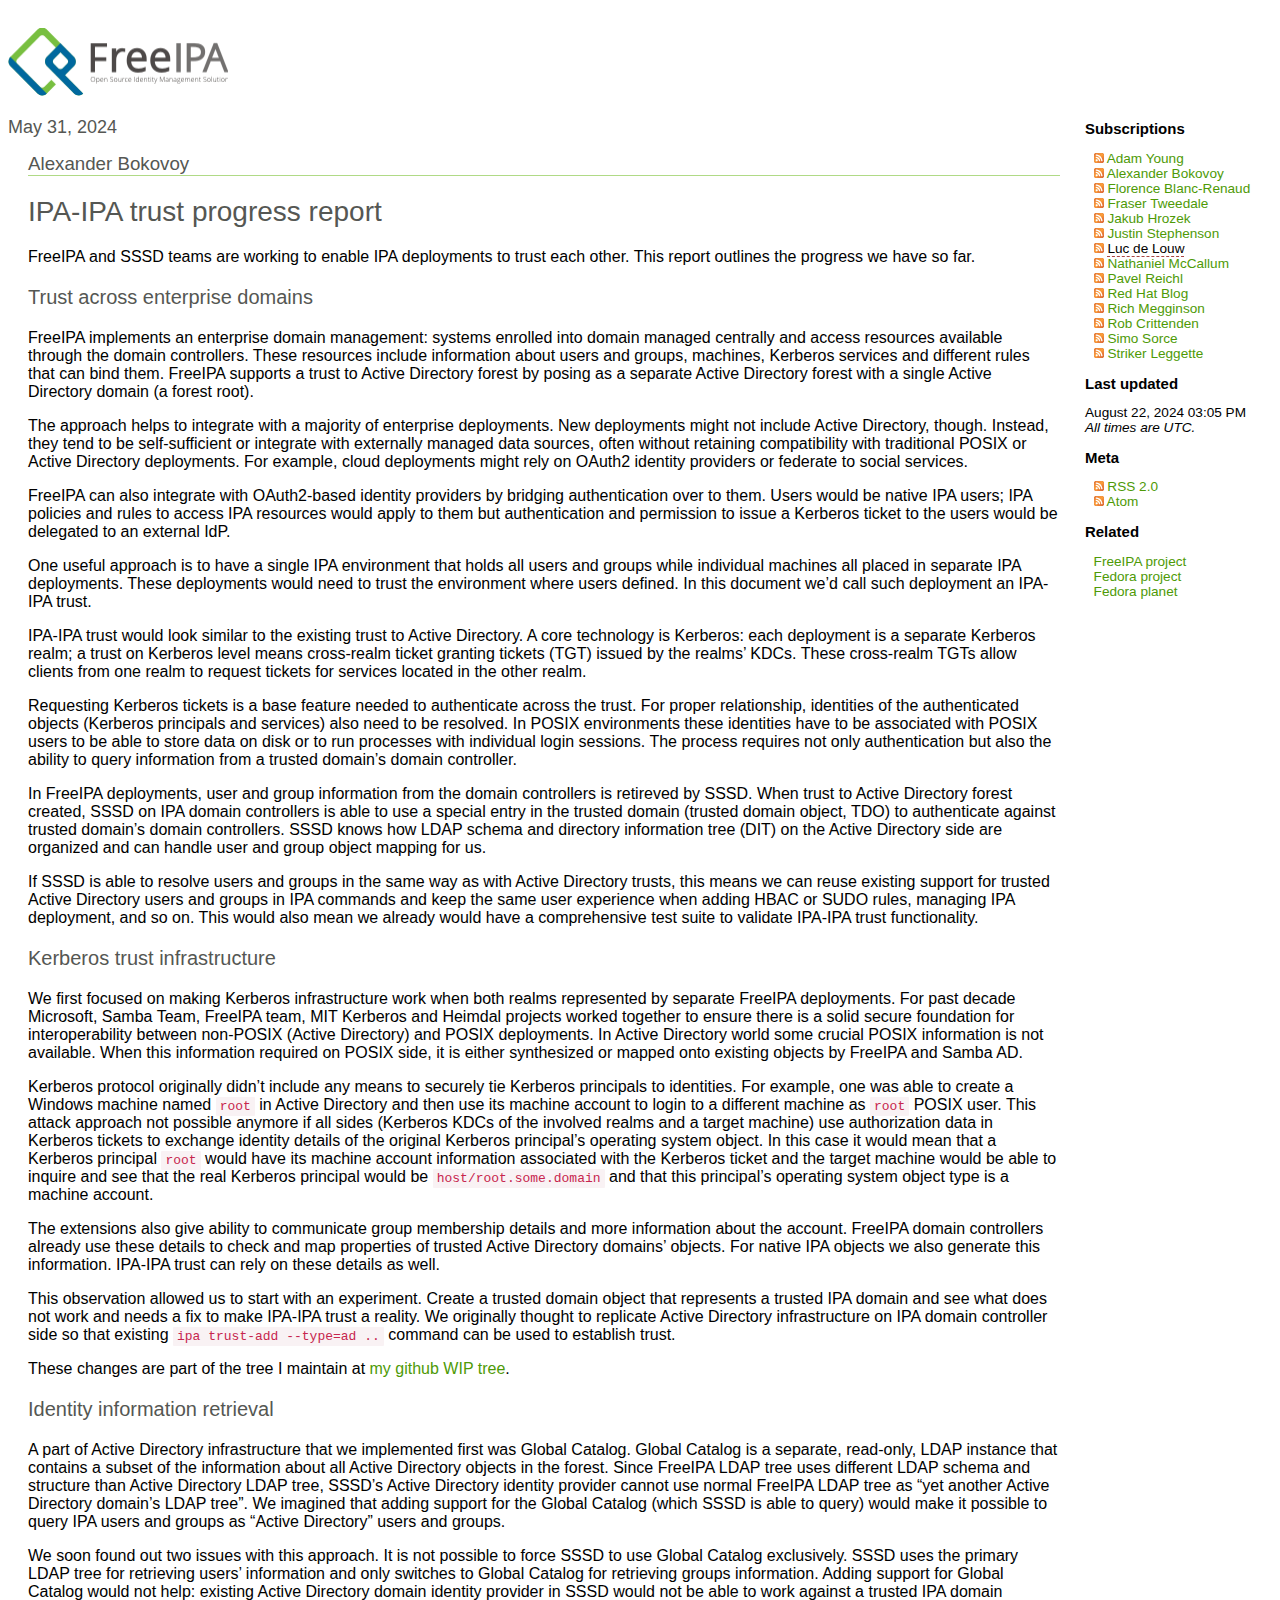
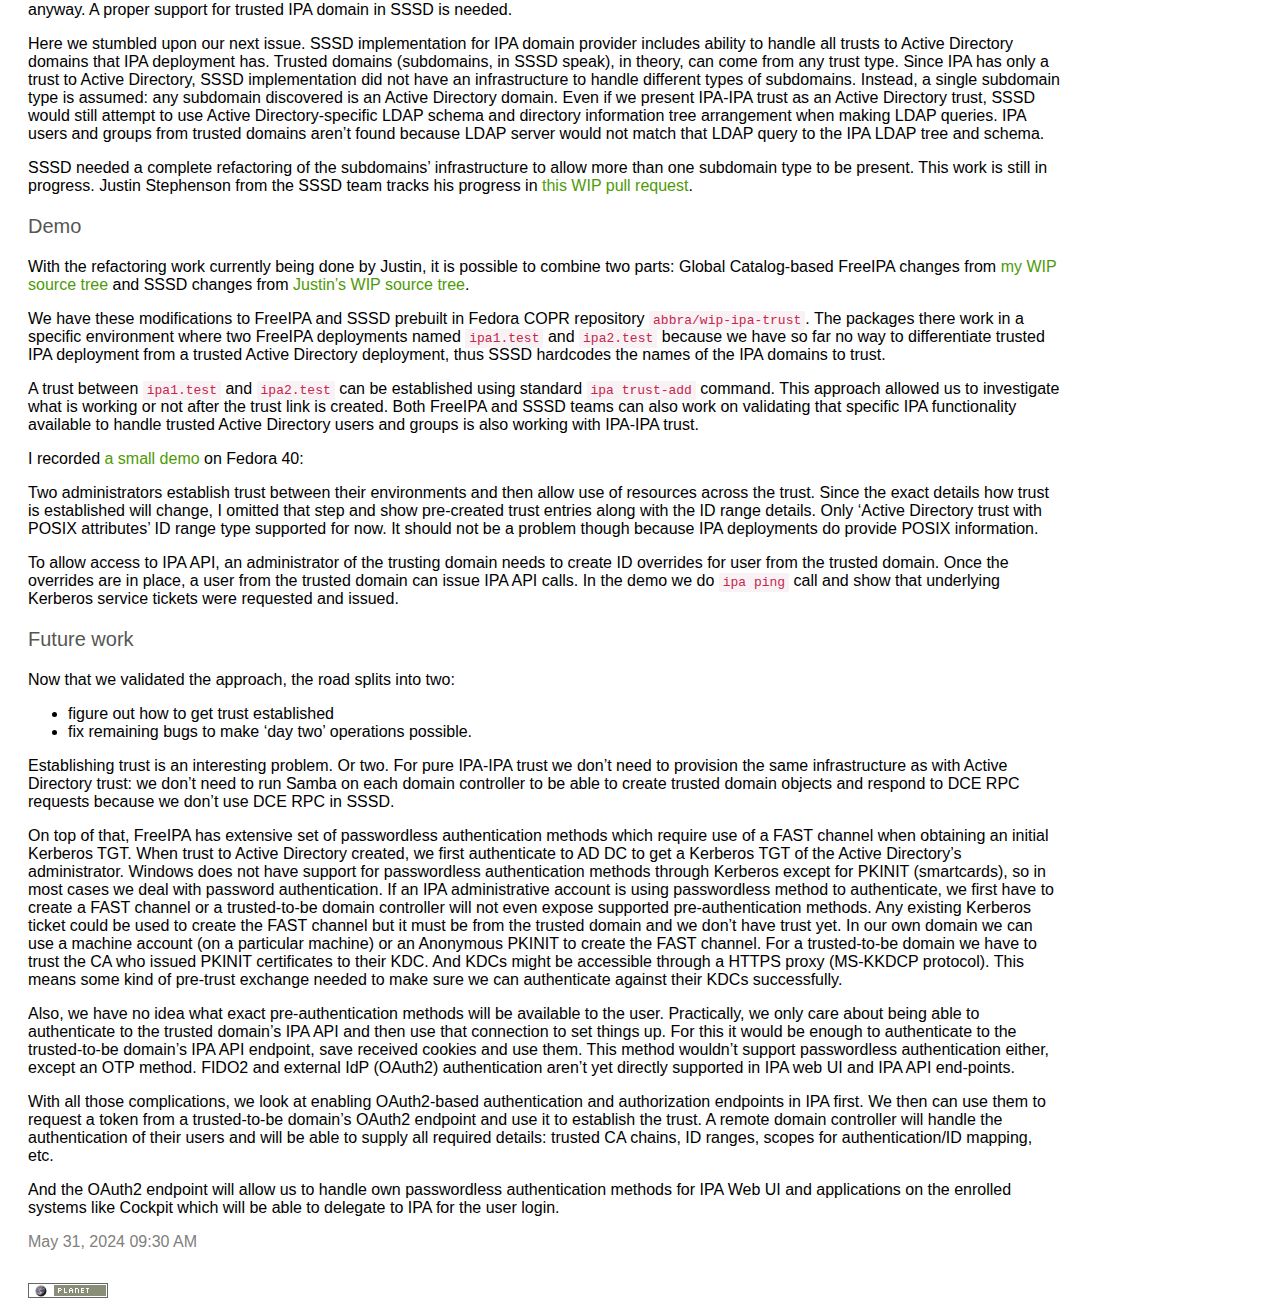
<file: index.html>
<!DOCTYPE HTML PUBLIC "-//W3C//DTD HTML 4.01 Transitional//EN" "http://www.w3.org/TR/html4/loose.dtd">
<html>











<head>
<title>FreeIPA Identity Management planet - technical blogs</title>
<meta http-equiv="Content-Type" content="text/html; charset=utf-8">
<meta name="generator" content="Planet/2.0 +http://www.planetplanet.org">
<link rel="stylesheet" href="planet.css" type="text/css">
<link rel="alternate" href="http://planet.freeipa.org/atom.xml" title="" type="application/atom+xml">
</head>

<body>
<h1><a href="http://www.freeipa.org/"><img src="images/logo.png" width="220" height="68" alt=""></a>FreeIPA Identity Management planet - technical blogs</h1>

<div class="daygroup">
<h2>May 31, 2024</h2>

<div class="channelgroup">







<h3><a href="https://vda.li/en/" title="Far away to be identical">Alexander Bokovoy</a></h3>


<div class="entrygroup" id="https://vda.li/en/posts/2024/05/31/ipa-ipa-trust-progress/">
<h4><a href="https://vda.li/en/posts/2024/05/31/ipa-ipa-trust-progress/">IPA-IPA trust progress report</a></h4>
<div class="entry">
<div class="content">
<p>FreeIPA and SSSD teams are working to enable IPA deployments to trust each
other. This report outlines the progress we have so far.</p>

<h3 id="trust-across-enterprise-domains">Trust across enterprise domains</h3>

<p>FreeIPA implements an enterprise domain management: systems enrolled into
domain managed centrally and access resources available through the domain
controllers. These resources include information about users and groups,
machines, Kerberos services and different rules that can bind them. FreeIPA
supports a trust to Active Directory forest by posing as a separate Active
Directory forest with a single Active Directory domain (a forest root).</p>

<p>The approach helps to integrate with a majority of enterprise deployments. New
deployments might not include Active Directory, though. Instead, they tend to
be self-sufficient or integrate with externally managed data sources, often
without retaining compatibility with traditional POSIX or Active Directory
deployments. For example, cloud deployments might rely on OAuth2 identity
providers or federate to social services.</p>

<p>FreeIPA can also integrate with OAuth2-based identity providers by bridging
authentication over to them. Users would be native IPA users; IPA policies and
rules to access IPA resources would apply to them but authentication and
permission to issue a Kerberos ticket to the users would be delegated to an
external IdP.</p>

<p>One useful approach is to have a single IPA environment that holds all users
and groups while individual machines all placed in separate IPA deployments.
These deployments would need to trust the environment where users defined. In
this document we’d call such deployment an IPA-IPA trust.</p>

<p>IPA-IPA trust would look similar to the existing trust to Active Directory. A
core technology is Kerberos: each deployment is a separate Kerberos realm; a
trust on Kerberos level means cross-realm ticket granting tickets (TGT) issued
by the realms’ KDCs. These cross-realm TGTs allow clients from one realm to
request tickets for services located in the other realm.</p>

<p>Requesting Kerberos tickets is a base feature needed to authenticate across the
trust. For proper relationship, identities of the authenticated objects
(Kerberos principals and services) also need to be resolved. In POSIX
environments these identities have to be associated with POSIX users to be able
to store data on disk or to run processes with individual login sessions. The
process requires not only authentication but also the ability to query
information from a trusted domain’s domain controller.</p>

<p>In FreeIPA deployments, user and group information from the domain controllers
is retireved by SSSD. When trust to Active Directory forest created, SSSD on
IPA domain controllers is able to use a special entry in the trusted domain
(trusted domain object, TDO) to authenticate against trusted domain’s domain
controllers. SSSD knows how LDAP schema and directory information tree (DIT) on
the Active Directory side are organized and can handle user and group object
mapping for us.</p>

<p>If SSSD is able to resolve users and groups in the same way as with Active
Directory trusts, this means we can reuse existing support for trusted Active
Directory users and groups in IPA commands and keep the same user experience
when adding HBAC or SUDO rules, managing IPA deployment, and so on. This would
also mean we already would have a comprehensive test suite to validate IPA-IPA
trust functionality.</p>

<h3 id="kerberos-trust-infrastructure">Kerberos trust infrastructure</h3>

<p>We first focused on making Kerberos infrastructure work when both realms
represented by separate FreeIPA deployments. For past decade Microsoft, Samba
Team, FreeIPA team, MIT Kerberos and Heimdal projects worked together to ensure
there is a solid secure foundation for interoperability between non-POSIX
(Active Directory) and POSIX deployments. In Active Directory world some
crucial POSIX information is not available. When this information required on
POSIX side, it is either synthesized or mapped onto existing objects by FreeIPA
and Samba AD.</p>

<p>Kerberos protocol originally didn’t include any means to securely tie Kerberos
principals to identities. For example, one was able to create a Windows machine
named <code>root</code> in Active Directory and then use its machine account to login to a
different machine as <code>root</code> POSIX user. This attack approach not possible
anymore if all sides (Kerberos KDCs of the involved realms and a target
machine) use authorization data in Kerberos tickets to exchange identity
details of the original Kerberos principal’s operating system object. In this
case it would mean that a Kerberos principal <code>root</code> would have its machine
account information associated with the Kerberos ticket and the target machine
would be able to inquire and see that the real Kerberos principal would be
<code>host/root.some.domain</code> and that this principal’s operating system object type
is a machine account.</p>

<p>The extensions also give ability to communicate group membership details and
more information about the account. FreeIPA domain controllers already use
these details to check and map properties of trusted Active Directory domains’
objects. For  native IPA objects we also generate this information. IPA-IPA
trust can rely on these details as well.</p>

<p>This observation allowed us to start with an experiment. Create a trusted
domain object that represents a trusted IPA domain and see what does not work
and needs a fix to make IPA-IPA trust a reality. We originally thought to
replicate Active Directory infrastructure on IPA domain controller side so that
existing <code>ipa trust-add --type=ad ..</code> command can be used to establish trust.</p>

<p>These changes are part of the tree I maintain at
<a href="https://github.com/abbra/freeipa/tree/wip-ipa-ipa-trust">my github WIP tree</a>.</p>

<h3 id="identity-information-retrieval">Identity information retrieval</h3>

<p>A part of Active Directory infrastructure that we implemented first was Global
Catalog. Global Catalog is a separate, read-only, LDAP instance that contains a
subset of the information about all Active Directory objects in the forest.
Since FreeIPA LDAP tree uses different LDAP schema and structure than Active
Directory LDAP tree, SSSD’s Active Directory identity provider cannot use
normal FreeIPA LDAP tree as “yet another Active Directory domain’s LDAP tree”.
We imagined that adding support for the Global Catalog (which SSSD is able to
query) would make it possible to query IPA users and groups as “Active
Directory” users and groups.</p>

<p>We soon found out two issues with this approach. It is not possible to force
SSSD to use Global Catalog exclusively. SSSD uses the primary LDAP tree for
retrieving users’ information and only switches to Global Catalog for
retrieving groups information. Adding support for Global Catalog would not
help: existing Active Directory domain identity provider in SSSD would not be
able to work against a trusted IPA domain anyway. A proper support for trusted
IPA domain in SSSD is needed.</p>

<p>Here we stumbled upon our next issue. SSSD implementation for IPA domain
provider includes ability to handle all trusts to Active Directory domains that
IPA deployment has. Trusted domains (subdomains, in SSSD speak), in theory, can
come from any trust type. Since IPA has only a trust to Active Directory, SSSD
implementation did not have an infrastructure to handle different types of
subdomains. Instead, a single subdomain type is assumed: any subdomain
discovered is an Active Directory domain. Even if we present IPA-IPA trust as
an Active Directory trust, SSSD would still attempt to use Active
Directory-specific LDAP schema and directory information tree arrangement when
making LDAP queries. IPA users and groups from trusted domains aren’t found
because LDAP server would not match that LDAP query to the IPA LDAP tree and
schema.</p>

<p>SSSD needed a complete refactoring of the subdomains’ infrastructure to allow
more than one subdomain type to be present. This work is still in progress.
Justin Stephenson from the SSSD team tracks his progress in
<a href="https://github.com/justin-stephenson/sssd/pull/69">this WIP pull request</a>.</p>

<h3 id="demo">Demo</h3>

<p>With the refactoring work currently being done by Justin, it is possible to
combine two parts: Global Catalog-based FreeIPA changes from
<a href="https://github.com/abbra/freeipa/tree/wip-ipa-ipa-trust">my WIP source tree</a>
and SSSD changes from
<a href="https://github.com/justin-stephenson/sssd/pull/69">Justin’s WIP source tree</a>.</p>

<p>We have these modifications to FreeIPA and SSSD prebuilt in Fedora COPR
repository <code>abbra/wip-ipa-trust</code>. The packages there work in a specific
environment where two FreeIPA deployments named <code>ipa1.test</code> and <code>ipa2.test</code>
because we have so far no way to differentiate trusted IPA deployment from a
trusted Active Directory deployment, thus SSSD hardcodes the names of the IPA
domains to trust.</p>

<p>A trust between <code>ipa1.test</code> and <code>ipa2.test</code> can be established using standard
<code>ipa trust-add</code> command. This approach allowed us to investigate what is
working or not after the trust link is created. Both FreeIPA and SSSD teams can
also work on validating that specific IPA functionality available to handle
trusted Active Directory users and groups is also working with IPA-IPA trust.</p>

<p>I recorded <a href="https://youtube.com/watch/?v=z6o1tj9XUMQ">a small demo</a> on Fedora 40:</p>
<div class="embed-container">
 
</div>

<p>Two administrators establish trust between their environments and then allow
use of resources across the trust. Since the exact details how trust is
established will change, I omitted that step and show pre-created trust entries
along with the ID range details. Only ‘Active Directory trust with POSIX
attributes’ ID range type supported for now. It should not be a problem though
because IPA deployments do provide POSIX information.</p>

<p>To allow access to IPA API, an administrator of the trusting domain needs to
create ID overrides for user from the trusted domain. Once the overrides are in
place, a user from the trusted domain can issue IPA API calls. In the demo we
do <code>ipa ping</code> call and show that underlying Kerberos service tickets were
requested and issued.</p>

<h3 id="future-work">Future work</h3>

<p>Now that we validated the approach, the road splits into two:</p>
<ul>
  <li>figure out how to get trust established</li>
  <li>fix remaining bugs to make ‘day two’ operations possible.</li>
</ul>

<p>Establishing trust is an interesting problem. Or two. For pure IPA-IPA trust we
don’t need to provision the same infrastructure as with Active Directory trust:
we don’t need to run Samba on each domain controller to be able to create
trusted domain objects and respond to DCE RPC requests because we don’t use DCE
RPC in SSSD.</p>

<p>On top of that, FreeIPA has extensive set of passwordless authentication
methods which require use of a FAST channel when obtaining an initial Kerberos
TGT. When trust to Active Directory created, we first authenticate to AD DC to
get a Kerberos TGT of the Active Directory’s administrator. Windows does not
have support for passwordless authentication methods through Kerberos except
for PKINIT (smartcards), so in most cases we deal with password authentication.
If an IPA administrative account is using passwordless method to authenticate,
we first have to create a FAST channel or a trusted-to-be domain controller
will not even expose supported pre-authentication methods. Any existing
Kerberos ticket could be used to create the FAST channel but it must be from
the trusted domain and we don’t have trust yet. In our own domain we can use a
machine account (on a particular machine) or an Anonymous PKINIT to create the
FAST channel. For a trusted-to-be domain we have to trust the CA who issued
PKINIT certificates to their KDC. And KDCs might be accessible through a HTTPS
proxy (MS-KKDCP protocol). This means some kind of pre-trust exchange needed to
make sure we can authenticate against their KDCs successfully.</p>

<p>Also, we have no idea what exact pre-authentication methods will be available
to the user. Practically, we only care about being able to authenticate to the
trusted domain’s IPA API and then use that connection to set things up. For
this it would be enough to authenticate to the trusted-to-be domain’s IPA API
endpoint, save received cookies and use them. This method wouldn’t support
passwordless authentication either, except an OTP method. FIDO2 and external
IdP (OAuth2) authentication aren’t yet directly supported in IPA web UI and IPA
API end-points.</p>

<p>With all those complications, we look at enabling OAuth2-based authentication
and authorization endpoints in IPA first. We then can use them to request a
token from a trusted-to-be domain’s OAuth2 endpoint and use it to establish the
trust. A remote domain controller will handle the authentication of their users
and will be able to supply all required details: trusted CA chains, ID ranges,
scopes for authentication/ID mapping, etc.</p>

<p>And the OAuth2 endpoint will allow us to handle own passwordless authentication
methods for IPA Web UI and applications on the enrolled systems like Cockpit
which will be able to delegate to IPA for the user login.</p></div>







<p class="date">
<a href="https://vda.li/en/posts/2024/05/31/ipa-ipa-trust-progress/">May 31, 2024 09:30 AM</a>
</p>
</div>
</div>


</div>

</div>


<div class="sidebar">

<h2>Subscriptions</h2>
<ul>
<li>
<a href="http://adam.younglogic.com/category/software/freeipa,kerberos,ldap/feed/" title="subscribe"><img src="images/feed-icon-10x10.png" alt="(feed)"></a>

	<a href="http://adam.younglogic.com" title="">
Adam Young	</a>
</li>
<li>
<a href="https://vda.li/en/freeipa.xml" title="subscribe"><img src="images/feed-icon-10x10.png" alt="(feed)"></a>

	<a href="https://vda.li/en/" title="">
Alexander Bokovoy	</a>
</li>
<li>
<a href="https://floblanc.wordpress.com/tag/freeipa/feed/" title="subscribe"><img src="images/feed-icon-10x10.png" alt="(feed)"></a>

	<a href="https://floblanc.wordpress.com" title="">
Florence Blanc-Renaud	</a>
</li>
<li>
<a href="https://frasertweedale.github.io/blog-redhat/atom.xml" title="subscribe"><img src="images/feed-icon-10x10.png" alt="(feed)"></a>

	<a href="https://frasertweedale.github.io/blog-redhat" title="">
Fraser Tweedale	</a>
</li>
<li>
<a href="https://jhrozek.wordpress.com/tag/freeipa,sssd,ldap,idm/feed/" title="subscribe"><img src="images/feed-icon-10x10.png" alt="(feed)"></a>

	<a href="https://jhrozek.wordpress.com" title="">
Jakub Hrozek	</a>
</li>
<li>
<a href="http://justin-stephenson.blogspot.com/feeds/posts/default?alt=rss" title="subscribe"><img src="images/feed-icon-10x10.png" alt="(feed)"></a>

	<a href="http://justin-stephenson.blogspot.com/" title="">
Justin Stephenson	</a>
</li>
<li>
<a href="https://blog.delouw.ch/tag/ipa/feed/" title="subscribe"><img src="images/feed-icon-10x10.png" alt="(feed)"></a>

	<span class="message" title="internal server error">
Luc de Louw	</span>
</li>
<li>
<a href="https://npmccallum.gitlab.io/index.xml" title="subscribe"><img src="images/feed-icon-10x10.png" alt="(feed)"></a>

	<a href="https://npmccallum.gitlab.io/" title="">
Nathaniel McCallum	</a>
</li>
<li>
<a href="https://preichl.wordpress.com/tag/sssd/feed/" title="subscribe"><img src="images/feed-icon-10x10.png" alt="(feed)"></a>

	<a href="https://preichl.wordpress.com" title="">
Pavel Reichl	</a>
</li>
<li>
<a href="http://rhelblog.redhat.com/tag/identity-management,idm/feed/" title="subscribe"><img src="images/feed-icon-10x10.png" alt="(feed)"></a>

	<a href="https://www.redhat.com/es/blog/channel/red-hat-enterprise-linux" title="">
Red Hat Blog	</a>
</li>
<li>
<a href="https://richmegginson.livejournal.com/data/rss/" title="subscribe"><img src="images/feed-icon-10x10.png" alt="(feed)"></a>

	<a href="https://richmegginson.livejournal.com/" title="">
Rich Megginson	</a>
</li>
<li>
<a href="https://rcritten.wordpress.com/feed/" title="subscribe"><img src="images/feed-icon-10x10.png" alt="(feed)"></a>

	<a href="https://rcritten.wordpress.com" title="">
Rob Crittenden	</a>
</li>
<li>
<a href="https://ssimo.org/blog/blog.atom" title="subscribe"><img src="images/feed-icon-10x10.png" alt="(feed)"></a>

	<a href="https://ssimo.org/blog/" title="">
Simo Sorce	</a>
</li>
<li>
<a href="https://strikerttd.wordpress.com/tag/freeipa,sssd,ldap,idm/feed/" title="subscribe"><img src="images/feed-icon-10x10.png" alt="(feed)"></a>

	<a href="https://strikerttd.wordpress.com" title="">
Striker Leggette	</a>
</li>
</ul>

<h2>Last updated</h2>
<p>
August 22, 2024 03:05 PM<br>
<em>All times are UTC.</em><br>
</p>

<h2>Meta</h2>

<ul>
<li><a href="rss20.xml" title="RSS 2.0 feed"><img src="images/feed-icon-10x10.png" alt="(feed)"> RSS 2.0</a></li>
<li><a href="atom.xml" title="Atom feed"><img src="images/feed-icon-10x10.png" alt="(feed)"> Atom</a></li>
</ul>

<h2>Related</h2>

<ul>
<li><a href="http://www.freeipa.org/">FreeIPA project</a></li>
<li><a href="http://www.fedoraproject.org/">Fedora project</a></li>
<li><a href="http://planet.fedoraproject.org/">Fedora planet</a></li>
</ul>

</div>

<div>
	<a href="http://www.planetplanet.org/"><img src="images/planet.png" width="80" height="15" title="Powered by Planet" alt="Powered by Planet" border="0"></a>
</div>

</body>

</html>
</file>
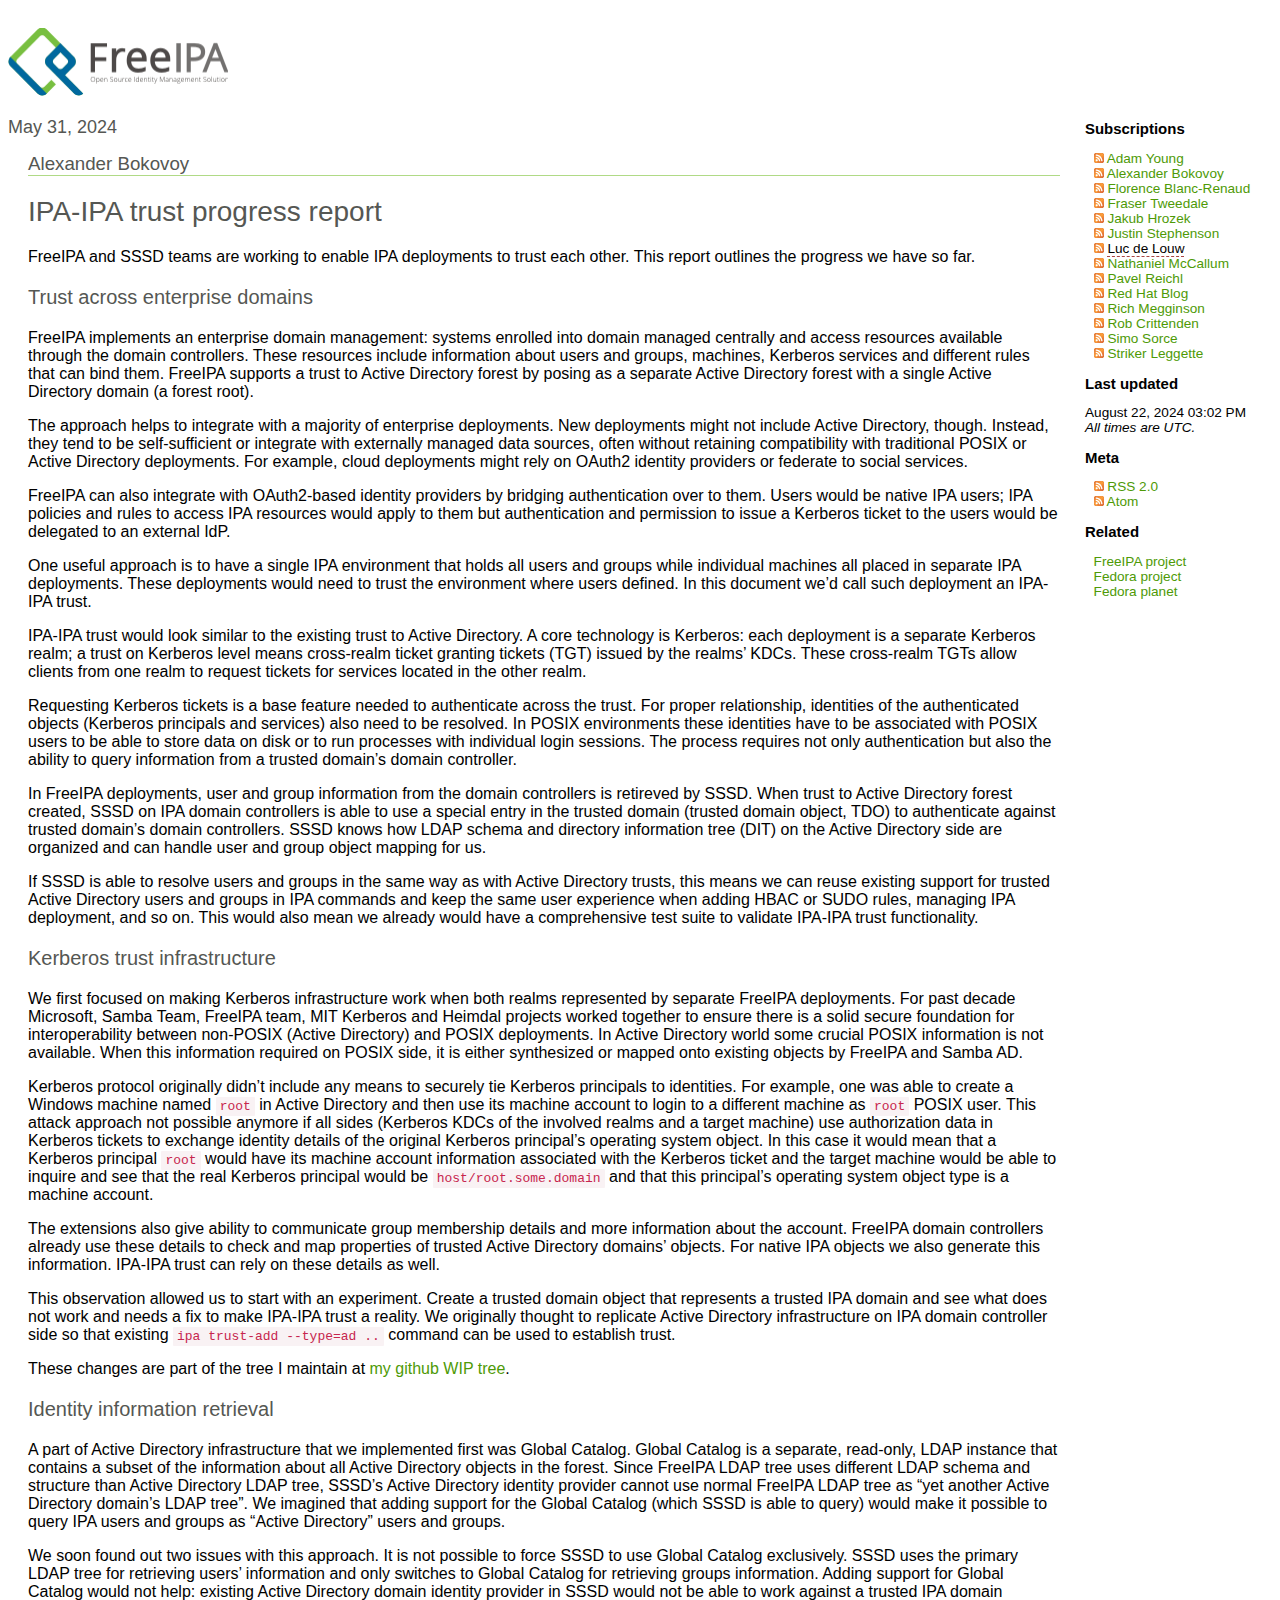
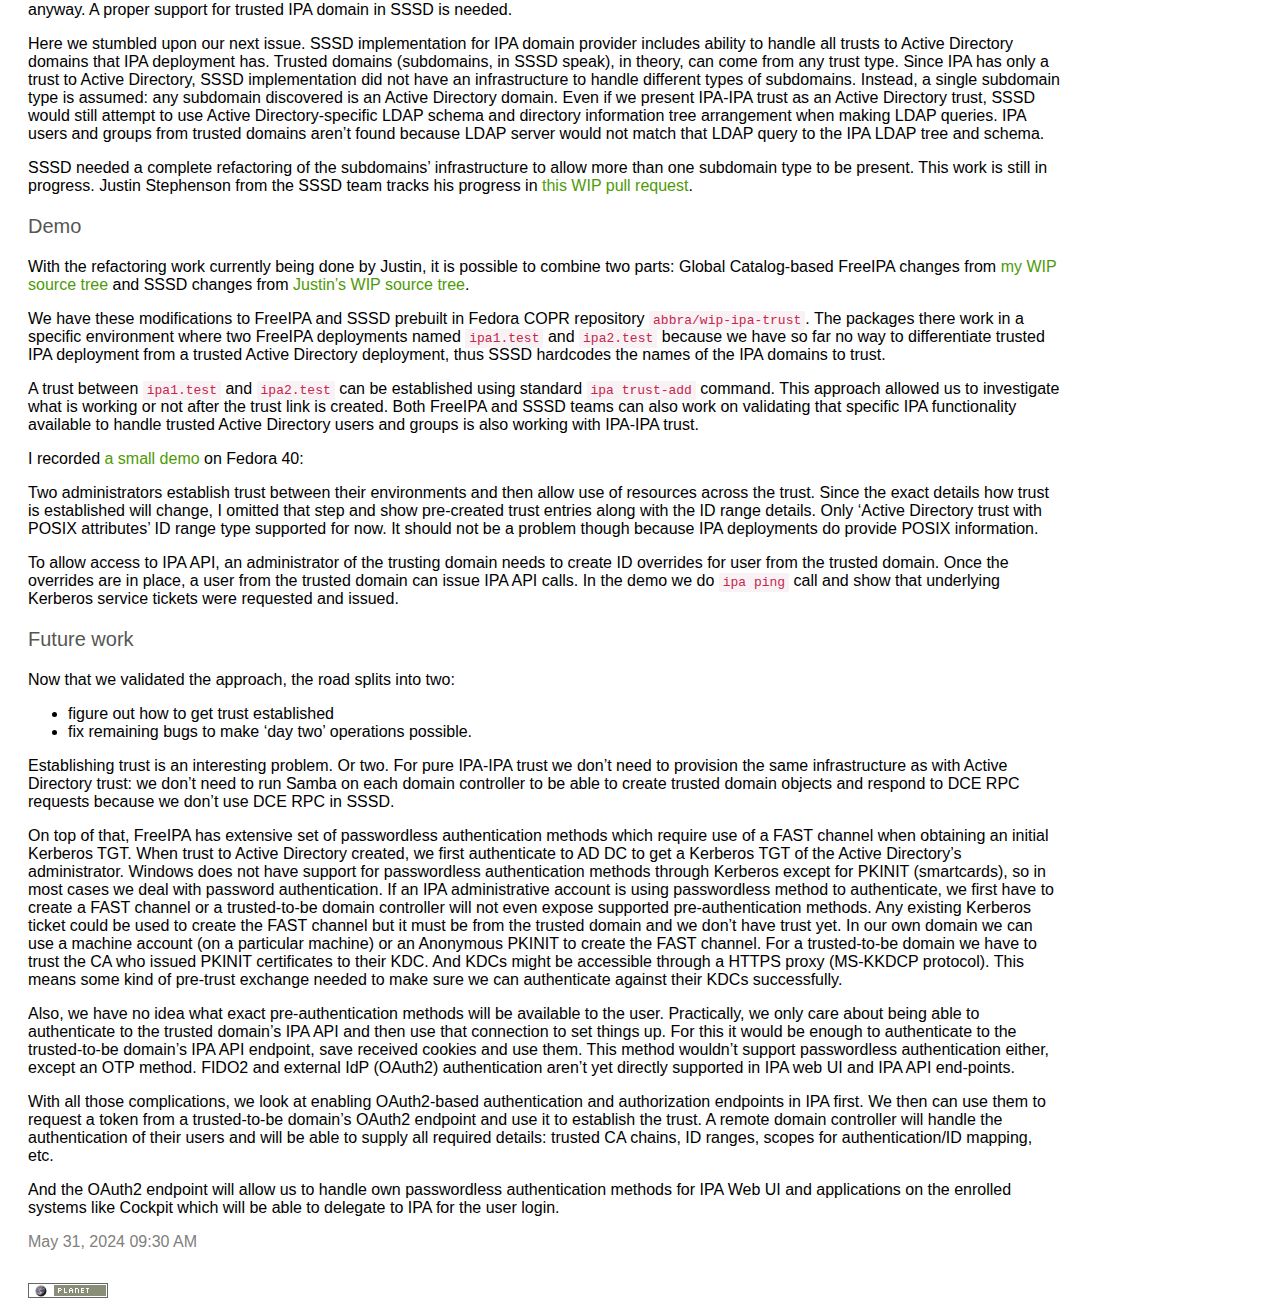
<file: php/index.html>
<!DOCTYPE HTML PUBLIC "-//W3C//DTD HTML 4.01 Transitional//EN" "http://www.w3.org/TR/html4/loose.dtd">
<html>











<head>
<title>FreeIPA Identity Management planet - technical blogs</title>
<meta http-equiv="Content-Type" content="text/html; charset=utf-8">
<meta name="generator" content="Planet/2.0 +http://www.planetplanet.org">
<link rel="stylesheet" href="planet.css" type="text/css">
<link rel="alternate" href="http://planet.freeipa.org/atom.xml" title="" type="application/atom+xml">
</head>

<body>
<h1><a href="http://www.freeipa.org/"><img src="images/logo.png" width="220" height="68" alt=""></a>FreeIPA Identity Management planet - technical blogs</h1>

<div class="daygroup">
<h2>May 31, 2024</h2>

<div class="channelgroup">







<h3><a href="https://vda.li/en/" title="Far away to be identical">Alexander Bokovoy</a></h3>


<div class="entrygroup" id="https://vda.li/en/posts/2024/05/31/ipa-ipa-trust-progress/">
<h4><a href="https://vda.li/en/posts/2024/05/31/ipa-ipa-trust-progress/">IPA-IPA trust progress report</a></h4>
<div class="entry">
<div class="content">
<p>FreeIPA and SSSD teams are working to enable IPA deployments to trust each
other. This report outlines the progress we have so far.</p>

<h3 id="trust-across-enterprise-domains">Trust across enterprise domains</h3>

<p>FreeIPA implements an enterprise domain management: systems enrolled into
domain managed centrally and access resources available through the domain
controllers. These resources include information about users and groups,
machines, Kerberos services and different rules that can bind them. FreeIPA
supports a trust to Active Directory forest by posing as a separate Active
Directory forest with a single Active Directory domain (a forest root).</p>

<p>The approach helps to integrate with a majority of enterprise deployments. New
deployments might not include Active Directory, though. Instead, they tend to
be self-sufficient or integrate with externally managed data sources, often
without retaining compatibility with traditional POSIX or Active Directory
deployments. For example, cloud deployments might rely on OAuth2 identity
providers or federate to social services.</p>

<p>FreeIPA can also integrate with OAuth2-based identity providers by bridging
authentication over to them. Users would be native IPA users; IPA policies and
rules to access IPA resources would apply to them but authentication and
permission to issue a Kerberos ticket to the users would be delegated to an
external IdP.</p>

<p>One useful approach is to have a single IPA environment that holds all users
and groups while individual machines all placed in separate IPA deployments.
These deployments would need to trust the environment where users defined. In
this document we’d call such deployment an IPA-IPA trust.</p>

<p>IPA-IPA trust would look similar to the existing trust to Active Directory. A
core technology is Kerberos: each deployment is a separate Kerberos realm; a
trust on Kerberos level means cross-realm ticket granting tickets (TGT) issued
by the realms’ KDCs. These cross-realm TGTs allow clients from one realm to
request tickets for services located in the other realm.</p>

<p>Requesting Kerberos tickets is a base feature needed to authenticate across the
trust. For proper relationship, identities of the authenticated objects
(Kerberos principals and services) also need to be resolved. In POSIX
environments these identities have to be associated with POSIX users to be able
to store data on disk or to run processes with individual login sessions. The
process requires not only authentication but also the ability to query
information from a trusted domain’s domain controller.</p>

<p>In FreeIPA deployments, user and group information from the domain controllers
is retireved by SSSD. When trust to Active Directory forest created, SSSD on
IPA domain controllers is able to use a special entry in the trusted domain
(trusted domain object, TDO) to authenticate against trusted domain’s domain
controllers. SSSD knows how LDAP schema and directory information tree (DIT) on
the Active Directory side are organized and can handle user and group object
mapping for us.</p>

<p>If SSSD is able to resolve users and groups in the same way as with Active
Directory trusts, this means we can reuse existing support for trusted Active
Directory users and groups in IPA commands and keep the same user experience
when adding HBAC or SUDO rules, managing IPA deployment, and so on. This would
also mean we already would have a comprehensive test suite to validate IPA-IPA
trust functionality.</p>

<h3 id="kerberos-trust-infrastructure">Kerberos trust infrastructure</h3>

<p>We first focused on making Kerberos infrastructure work when both realms
represented by separate FreeIPA deployments. For past decade Microsoft, Samba
Team, FreeIPA team, MIT Kerberos and Heimdal projects worked together to ensure
there is a solid secure foundation for interoperability between non-POSIX
(Active Directory) and POSIX deployments. In Active Directory world some
crucial POSIX information is not available. When this information required on
POSIX side, it is either synthesized or mapped onto existing objects by FreeIPA
and Samba AD.</p>

<p>Kerberos protocol originally didn’t include any means to securely tie Kerberos
principals to identities. For example, one was able to create a Windows machine
named <code>root</code> in Active Directory and then use its machine account to login to a
different machine as <code>root</code> POSIX user. This attack approach not possible
anymore if all sides (Kerberos KDCs of the involved realms and a target
machine) use authorization data in Kerberos tickets to exchange identity
details of the original Kerberos principal’s operating system object. In this
case it would mean that a Kerberos principal <code>root</code> would have its machine
account information associated with the Kerberos ticket and the target machine
would be able to inquire and see that the real Kerberos principal would be
<code>host/root.some.domain</code> and that this principal’s operating system object type
is a machine account.</p>

<p>The extensions also give ability to communicate group membership details and
more information about the account. FreeIPA domain controllers already use
these details to check and map properties of trusted Active Directory domains’
objects. For  native IPA objects we also generate this information. IPA-IPA
trust can rely on these details as well.</p>

<p>This observation allowed us to start with an experiment. Create a trusted
domain object that represents a trusted IPA domain and see what does not work
and needs a fix to make IPA-IPA trust a reality. We originally thought to
replicate Active Directory infrastructure on IPA domain controller side so that
existing <code>ipa trust-add --type=ad ..</code> command can be used to establish trust.</p>

<p>These changes are part of the tree I maintain at
<a href="https://github.com/abbra/freeipa/tree/wip-ipa-ipa-trust">my github WIP tree</a>.</p>

<h3 id="identity-information-retrieval">Identity information retrieval</h3>

<p>A part of Active Directory infrastructure that we implemented first was Global
Catalog. Global Catalog is a separate, read-only, LDAP instance that contains a
subset of the information about all Active Directory objects in the forest.
Since FreeIPA LDAP tree uses different LDAP schema and structure than Active
Directory LDAP tree, SSSD’s Active Directory identity provider cannot use
normal FreeIPA LDAP tree as “yet another Active Directory domain’s LDAP tree”.
We imagined that adding support for the Global Catalog (which SSSD is able to
query) would make it possible to query IPA users and groups as “Active
Directory” users and groups.</p>

<p>We soon found out two issues with this approach. It is not possible to force
SSSD to use Global Catalog exclusively. SSSD uses the primary LDAP tree for
retrieving users’ information and only switches to Global Catalog for
retrieving groups information. Adding support for Global Catalog would not
help: existing Active Directory domain identity provider in SSSD would not be
able to work against a trusted IPA domain anyway. A proper support for trusted
IPA domain in SSSD is needed.</p>

<p>Here we stumbled upon our next issue. SSSD implementation for IPA domain
provider includes ability to handle all trusts to Active Directory domains that
IPA deployment has. Trusted domains (subdomains, in SSSD speak), in theory, can
come from any trust type. Since IPA has only a trust to Active Directory, SSSD
implementation did not have an infrastructure to handle different types of
subdomains. Instead, a single subdomain type is assumed: any subdomain
discovered is an Active Directory domain. Even if we present IPA-IPA trust as
an Active Directory trust, SSSD would still attempt to use Active
Directory-specific LDAP schema and directory information tree arrangement when
making LDAP queries. IPA users and groups from trusted domains aren’t found
because LDAP server would not match that LDAP query to the IPA LDAP tree and
schema.</p>

<p>SSSD needed a complete refactoring of the subdomains’ infrastructure to allow
more than one subdomain type to be present. This work is still in progress.
Justin Stephenson from the SSSD team tracks his progress in
<a href="https://github.com/justin-stephenson/sssd/pull/69">this WIP pull request</a>.</p>

<h3 id="demo">Demo</h3>

<p>With the refactoring work currently being done by Justin, it is possible to
combine two parts: Global Catalog-based FreeIPA changes from
<a href="https://github.com/abbra/freeipa/tree/wip-ipa-ipa-trust">my WIP source tree</a>
and SSSD changes from
<a href="https://github.com/justin-stephenson/sssd/pull/69">Justin’s WIP source tree</a>.</p>

<p>We have these modifications to FreeIPA and SSSD prebuilt in Fedora COPR
repository <code>abbra/wip-ipa-trust</code>. The packages there work in a specific
environment where two FreeIPA deployments named <code>ipa1.test</code> and <code>ipa2.test</code>
because we have so far no way to differentiate trusted IPA deployment from a
trusted Active Directory deployment, thus SSSD hardcodes the names of the IPA
domains to trust.</p>

<p>A trust between <code>ipa1.test</code> and <code>ipa2.test</code> can be established using standard
<code>ipa trust-add</code> command. This approach allowed us to investigate what is
working or not after the trust link is created. Both FreeIPA and SSSD teams can
also work on validating that specific IPA functionality available to handle
trusted Active Directory users and groups is also working with IPA-IPA trust.</p>

<p>I recorded <a href="https://youtube.com/watch/?v=z6o1tj9XUMQ">a small demo</a> on Fedora 40:</p>
<div class="embed-container">
 
</div>

<p>Two administrators establish trust between their environments and then allow
use of resources across the trust. Since the exact details how trust is
established will change, I omitted that step and show pre-created trust entries
along with the ID range details. Only ‘Active Directory trust with POSIX
attributes’ ID range type supported for now. It should not be a problem though
because IPA deployments do provide POSIX information.</p>

<p>To allow access to IPA API, an administrator of the trusting domain needs to
create ID overrides for user from the trusted domain. Once the overrides are in
place, a user from the trusted domain can issue IPA API calls. In the demo we
do <code>ipa ping</code> call and show that underlying Kerberos service tickets were
requested and issued.</p>

<h3 id="future-work">Future work</h3>

<p>Now that we validated the approach, the road splits into two:</p>
<ul>
  <li>figure out how to get trust established</li>
  <li>fix remaining bugs to make ‘day two’ operations possible.</li>
</ul>

<p>Establishing trust is an interesting problem. Or two. For pure IPA-IPA trust we
don’t need to provision the same infrastructure as with Active Directory trust:
we don’t need to run Samba on each domain controller to be able to create
trusted domain objects and respond to DCE RPC requests because we don’t use DCE
RPC in SSSD.</p>

<p>On top of that, FreeIPA has extensive set of passwordless authentication
methods which require use of a FAST channel when obtaining an initial Kerberos
TGT. When trust to Active Directory created, we first authenticate to AD DC to
get a Kerberos TGT of the Active Directory’s administrator. Windows does not
have support for passwordless authentication methods through Kerberos except
for PKINIT (smartcards), so in most cases we deal with password authentication.
If an IPA administrative account is using passwordless method to authenticate,
we first have to create a FAST channel or a trusted-to-be domain controller
will not even expose supported pre-authentication methods. Any existing
Kerberos ticket could be used to create the FAST channel but it must be from
the trusted domain and we don’t have trust yet. In our own domain we can use a
machine account (on a particular machine) or an Anonymous PKINIT to create the
FAST channel. For a trusted-to-be domain we have to trust the CA who issued
PKINIT certificates to their KDC. And KDCs might be accessible through a HTTPS
proxy (MS-KKDCP protocol). This means some kind of pre-trust exchange needed to
make sure we can authenticate against their KDCs successfully.</p>

<p>Also, we have no idea what exact pre-authentication methods will be available
to the user. Practically, we only care about being able to authenticate to the
trusted domain’s IPA API and then use that connection to set things up. For
this it would be enough to authenticate to the trusted-to-be domain’s IPA API
endpoint, save received cookies and use them. This method wouldn’t support
passwordless authentication either, except an OTP method. FIDO2 and external
IdP (OAuth2) authentication aren’t yet directly supported in IPA web UI and IPA
API end-points.</p>

<p>With all those complications, we look at enabling OAuth2-based authentication
and authorization endpoints in IPA first. We then can use them to request a
token from a trusted-to-be domain’s OAuth2 endpoint and use it to establish the
trust. A remote domain controller will handle the authentication of their users
and will be able to supply all required details: trusted CA chains, ID ranges,
scopes for authentication/ID mapping, etc.</p>

<p>And the OAuth2 endpoint will allow us to handle own passwordless authentication
methods for IPA Web UI and applications on the enrolled systems like Cockpit
which will be able to delegate to IPA for the user login.</p></div>







<p class="date">
<a href="https://vda.li/en/posts/2024/05/31/ipa-ipa-trust-progress/">May 31, 2024 09:30 AM</a>
</p>
</div>
</div>


</div>

</div>


<div class="sidebar">

<h2>Subscriptions</h2>
<ul>
<li>
<a href="http://adam.younglogic.com/category/software/freeipa,kerberos,ldap/feed/" title="subscribe"><img src="images/feed-icon-10x10.png" alt="(feed)"></a>

	<a href="http://adam.younglogic.com" title="">
Adam Young	</a>
</li>
<li>
<a href="https://vda.li/en/freeipa.xml" title="subscribe"><img src="images/feed-icon-10x10.png" alt="(feed)"></a>

	<a href="https://vda.li/en/" title="">
Alexander Bokovoy	</a>
</li>
<li>
<a href="https://floblanc.wordpress.com/tag/freeipa/feed/" title="subscribe"><img src="images/feed-icon-10x10.png" alt="(feed)"></a>

	<a href="https://floblanc.wordpress.com" title="">
Florence Blanc-Renaud	</a>
</li>
<li>
<a href="https://frasertweedale.github.io/blog-redhat/atom.xml" title="subscribe"><img src="images/feed-icon-10x10.png" alt="(feed)"></a>

	<a href="https://frasertweedale.github.io/blog-redhat" title="">
Fraser Tweedale	</a>
</li>
<li>
<a href="https://jhrozek.wordpress.com/tag/freeipa,sssd,ldap,idm/feed/" title="subscribe"><img src="images/feed-icon-10x10.png" alt="(feed)"></a>

	<a href="https://jhrozek.wordpress.com" title="">
Jakub Hrozek	</a>
</li>
<li>
<a href="http://justin-stephenson.blogspot.com/feeds/posts/default?alt=rss" title="subscribe"><img src="images/feed-icon-10x10.png" alt="(feed)"></a>

	<a href="http://justin-stephenson.blogspot.com/" title="">
Justin Stephenson	</a>
</li>
<li>
<a href="https://blog.delouw.ch/tag/ipa/feed/" title="subscribe"><img src="images/feed-icon-10x10.png" alt="(feed)"></a>

	<span class="message" title="internal server error">
Luc de Louw	</span>
</li>
<li>
<a href="https://npmccallum.gitlab.io/index.xml" title="subscribe"><img src="images/feed-icon-10x10.png" alt="(feed)"></a>

	<a href="https://npmccallum.gitlab.io/" title="">
Nathaniel McCallum	</a>
</li>
<li>
<a href="https://preichl.wordpress.com/tag/sssd/feed/" title="subscribe"><img src="images/feed-icon-10x10.png" alt="(feed)"></a>

	<a href="https://preichl.wordpress.com" title="">
Pavel Reichl	</a>
</li>
<li>
<a href="http://rhelblog.redhat.com/tag/identity-management,idm/feed/" title="subscribe"><img src="images/feed-icon-10x10.png" alt="(feed)"></a>

	<a href="https://www.redhat.com/es/blog/channel/red-hat-enterprise-linux" title="">
Red Hat Blog	</a>
</li>
<li>
<a href="https://richmegginson.livejournal.com/data/rss/" title="subscribe"><img src="images/feed-icon-10x10.png" alt="(feed)"></a>

	<a href="https://richmegginson.livejournal.com/" title="">
Rich Megginson	</a>
</li>
<li>
<a href="https://rcritten.wordpress.com/feed/" title="subscribe"><img src="images/feed-icon-10x10.png" alt="(feed)"></a>

	<a href="https://rcritten.wordpress.com" title="">
Rob Crittenden	</a>
</li>
<li>
<a href="https://ssimo.org/blog/blog.atom" title="subscribe"><img src="images/feed-icon-10x10.png" alt="(feed)"></a>

	<a href="https://ssimo.org/blog/" title="">
Simo Sorce	</a>
</li>
<li>
<a href="https://strikerttd.wordpress.com/tag/freeipa,sssd,ldap,idm/feed/" title="subscribe"><img src="images/feed-icon-10x10.png" alt="(feed)"></a>

	<a href="https://strikerttd.wordpress.com" title="">
Striker Leggette	</a>
</li>
</ul>

<h2>Last updated</h2>
<p>
August 22, 2024 03:02 PM<br>
<em>All times are UTC.</em><br>
</p>

<h2>Meta</h2>

<ul>
<li><a href="rss20.xml" title="RSS 2.0 feed"><img src="images/feed-icon-10x10.png" alt="(feed)"> RSS 2.0</a></li>
<li><a href="atom.xml" title="Atom feed"><img src="images/feed-icon-10x10.png" alt="(feed)"> Atom</a></li>
</ul>

<h2>Related</h2>

<ul>
<li><a href="http://www.freeipa.org/">FreeIPA project</a></li>
<li><a href="http://www.fedoraproject.org/">Fedora project</a></li>
<li><a href="http://planet.fedoraproject.org/">Fedora planet</a></li>
</ul>

</div>

<div>
	<a href="http://www.planetplanet.org/"><img src="images/planet.png" width="80" height="15" title="Powered by Planet" alt="Powered by Planet" border="0"></a>
</div>

</body>

</html>
</file>
<file: planet.css>
body {
	margin-right: 200px;
	padding-left: 20px;
	padding-right: 20px;
	font-family: Venturis Sans, Open Sans, sans-serif;
}

h1, h2, h3, h4 {
	color: #555753;
	font-weight: normal;
}

h1 {
	margin-top: 0px;
	padding-top: 20px;
	margin-left: -20px;
	text-align: right;
	min-height: 68px;
	color: transparent;
}

h1 img {
	float: left;
}

/* Date header */

.daygroup > h2 {
	font-size: 18px;
	margin-left: -20px;
}

/* Author header */

.channelgroup > h3 {
	border-bottom: 1px solid #b0da86;
	margin-top: 10px;
	margin-bottom: 10px;
}

.channelgroup h3 a {
	color: inherit;
}

/* Article header */

.entrygroup > h4 {
	font-size: 28px;
	margin-top: 20px;
	margin-bottom: 20px;
}

.entrygroup > h4 a {
	color: inherit;
}

code, pre {
	padding: 2px 4px;
	color: #c7254e;
	background-color: #f9f2f4;
	border-radius: 1px;
	overflow: auto;
}

a {
	color: #4e9a06;
	text-decoration: none;
}

.channelgroup h3 a:hover,
.entrygroup > h4 a:hover,
.sidebar ul li a:hover,
a:hover {
	color: #005580;
	text-decoration: underline;
}

a:visited {
}

img.face {
	float: right;
	margin-top: -3em;
}

.entry {
	margin-bottom: 2em;
}

.entry h2 {
	font-size: 24px;
}

.entry h3 {
	font-size: 20px;
}

.entry h4 {
	font-size: 18px;
}

.entry .date {
	color: grey;
}

.entry .date a {
	color: inherit;
}


/* Sidebar */

.sidebar {
	position: absolute;
	top: 88px;
	right: 0px;
	width: 200px;

	margin-left: 0px;
	margin-right: 0px;
	padding-right: 0px;

	padding-top: 20px;
	padding-left: 0px;

	font-size: 85%;
}

.sidebar h2 {
	font-size: 110%;
	font-weight: bold;
	color: black;

	padding-left: 5px;
	margin-left: 0px;
}

.sidebar ul {
	padding-left: 1em;
	margin-left: 0px;

	list-style-type: none;
}

.sidebar .message {
    cursor: help;
    border-bottom: 1px dashed #A94442;
}

.sidebar ul li a img {
	border: 0;
}

.sidebar p {
	padding-left: 5px;
}
</file>
<file: php/planet.css>
body {
	margin-right: 200px;
	padding-left: 20px;
	padding-right: 20px;
	font-family: Venturis Sans, Open Sans, sans-serif;
}

h1, h2, h3, h4 {
	color: #555753;
	font-weight: normal;
}

h1 {
	margin-top: 0px;
	padding-top: 20px;
	margin-left: -20px;
	text-align: right;
	min-height: 68px;
	color: transparent;
}

h1 img {
	float: left;
}

/* Date header */

.daygroup > h2 {
	font-size: 18px;
	margin-left: -20px;
}

/* Author header */

.channelgroup > h3 {
	border-bottom: 1px solid #b0da86;
	margin-top: 10px;
	margin-bottom: 10px;
}

.channelgroup h3 a {
	color: inherit;
}

/* Article header */

.entrygroup > h4 {
	font-size: 28px;
	margin-top: 20px;
	margin-bottom: 20px;
}

.entrygroup > h4 a {
	color: inherit;
}

code, pre {
	padding: 2px 4px;
	color: #c7254e;
	background-color: #f9f2f4;
	border-radius: 1px;
	overflow: auto;
}

a {
	color: #4e9a06;
	text-decoration: none;
}

.channelgroup h3 a:hover,
.entrygroup > h4 a:hover,
.sidebar ul li a:hover,
a:hover {
	color: #005580;
	text-decoration: underline;
}

a:visited {
}

img.face {
	float: right;
	margin-top: -3em;
}

.entry {
	margin-bottom: 2em;
}

.entry h2 {
	font-size: 24px;
}

.entry h3 {
	font-size: 20px;
}

.entry h4 {
	font-size: 18px;
}

.entry .date {
	color: grey;
}

.entry .date a {
	color: inherit;
}


/* Sidebar */

.sidebar {
	position: absolute;
	top: 88px;
	right: 0px;
	width: 200px;

	margin-left: 0px;
	margin-right: 0px;
	padding-right: 0px;

	padding-top: 20px;
	padding-left: 0px;

	font-size: 85%;
}

.sidebar h2 {
	font-size: 110%;
	font-weight: bold;
	color: black;

	padding-left: 5px;
	margin-left: 0px;
}

.sidebar ul {
	padding-left: 1em;
	margin-left: 0px;

	list-style-type: none;
}

.sidebar .message {
    cursor: help;
    border-bottom: 1px dashed #A94442;
}

.sidebar ul li a img {
	border: 0;
}

.sidebar p {
	padding-left: 5px;
}
</file>
